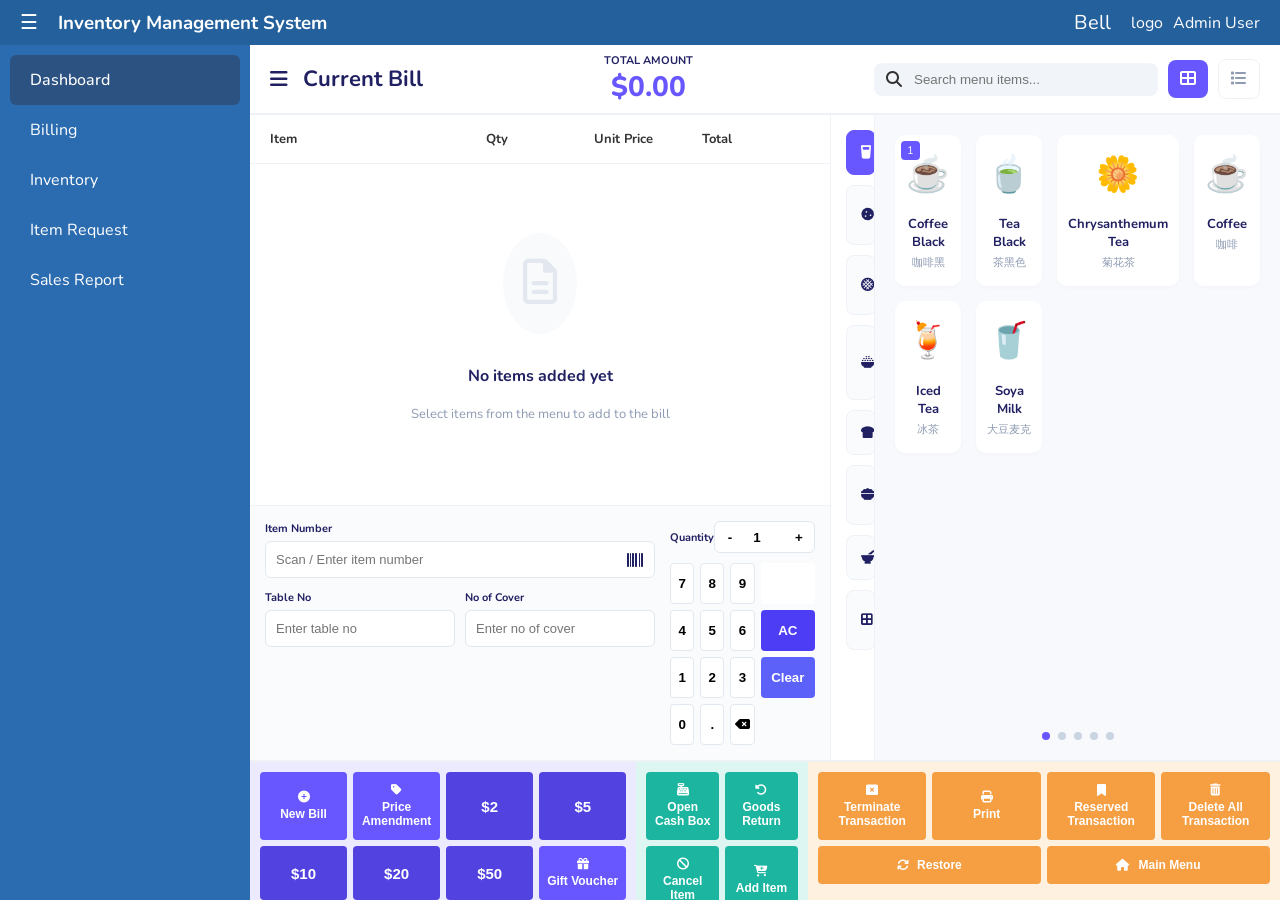
<file: st/index.html>
<!DOCTYPE html>

<head>
    <title>Inventory Management</title>
    <link rel="stylesheet" href="style.css">
    <link rel="stylesheet" href="index.css">
    <link rel="preconnect" href="https://fonts.googleapis.com">
    <link rel="preconnect" href="https://fonts.gstatic.com" crossorigin>
    <link href="https://fonts.googleapis.com/css2?family=Nunito:ital,wght@0,200..1000;1,200..1000&display=swap" rel="stylesheet">
</head>

<body>

    <header class="topbar">
        <div class="top-left">
            <div class="menu-icon">☰</div>
            <h3>Inventory Management System</h3>
        </div>
        <div class="top-right">
            <div class="notification">Bell</div>
            <div class="profile-section">
                <div class="profile-icon">logo</div>
                <span>Admin User</span>
            </div>
        </div>
    </header>

    <div class="app-layout">
        <aside class="sidebar">
            <ul id="nav-menu">
                <li id="menu-dashboard" class="active" onclick="switchPage('dashboard.html', 'menu-dashboard')">Dashboard</li>
                <li id="menu-billing" onclick="switchPage('billing.html', 'menu-billing')">Billing</li>
                <li id="menu-inventory" onclick="switchPage('inventory.html', 'menu-inventory')">Inventory</li>
                <li id="menu-item_request" onclick="switchPage('item_request.html', 'menu-item_request')">Item Request</li>
                <li id="menu-sales_report" onclick="switchPage('sales_report.html', 'menu-sales_report')">Sales Report</li>
            </ul>
        </aside>

        <main class="main-content shell-main">
            <iframe id="content-frame" src="dashboard.html"></iframe>
        </main>
    </div>

    <script src="index.js"></script>
</body>

</html>
</file>
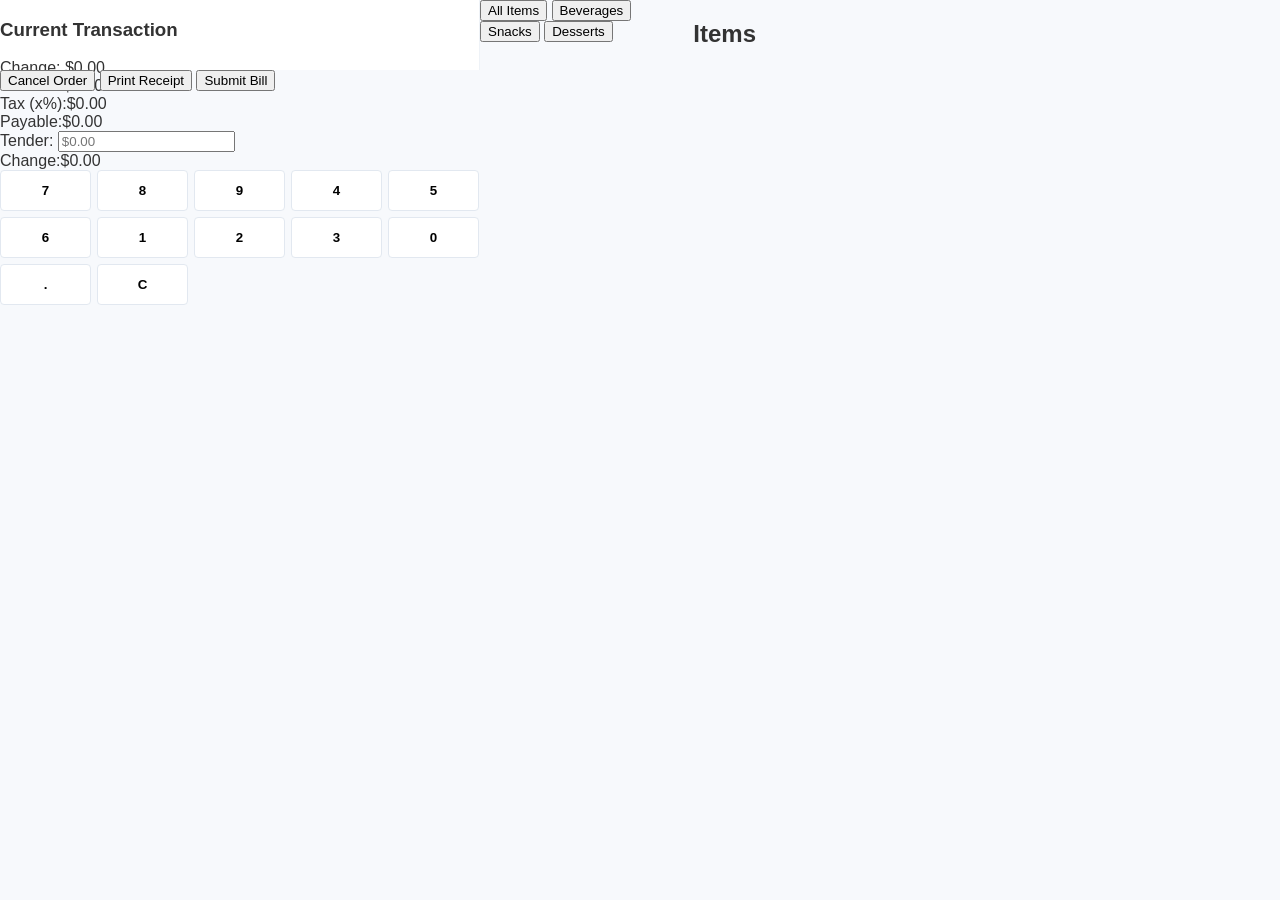
<file: st/billing.html>
<!DOCTYPE html>
<html lang="en">

<head>
    <meta charset="UTF-8">
    <title>Simple Billing</title>
    <link rel="stylesheet" href="billing.css">
</head>

<body>

    <div class="billing-container">

        <div class="left-panel">
            <div class="card">
                <h3>Current Transaction</h3>
                <div>Change: $0.00</div>
                <div>
                    <div class="row"><span>Subtotal:</span><span id="subtotal">$0.00</span></div>
                    <div class="row"><span>Tax (x%):</span><span id="tax">$0.00</span></div>
                </div>
                <div class="row total"><span>Payable:</span><span id="payable">$0.00</span></div>
                <div class="row">
                    <span>Tender:</span>
                    <input type="text" id="tender" placeholder="$0.00">
                </div>
                <div class="row change"><span>Change:</span><span id="change">$0.00</span></div>
            </div>

            <div class="card">
                <div class="numpad-grid">
                    <button class="num-btn">7</button><button class="num-btn">8</button><button
                        class="num-btn">9</button>
                    <button class="num-btn">4</button><button class="num-btn">5</button><button
                        class="num-btn">6</button>
                    <button class="num-btn">1</button><button class="num-btn">2</button><button
                        class="num-btn">3</button>
                    <button class="num-btn">0</button><button class="num-btn">.</button><button
                        class="clear-btn">C</button>
                </div>
            </div>
        </div>

        <div class="categories-panel">
            <button class="cat-btn active">All Items</button>
            <button class="cat-btn">Beverages</button>
            <button class="cat-btn">Snacks</button>
            <button class="cat-btn">Desserts</button>
        </div>

        <div class="products-panel">
            <div class="products-header">
                <h2>Items</h2>
            </div>
            <div class="products-grid" id="products-grid">
            </div>
        </div>

        <div class="bottom-bar">
            <button class="action-btn clear">Cancel Order</button>
            <button class="action-btn print">Print Receipt</button>
            <button class="action-btn pay">Submit Bill</button>
        </div>

    </div>

</body>

</html>
</file>
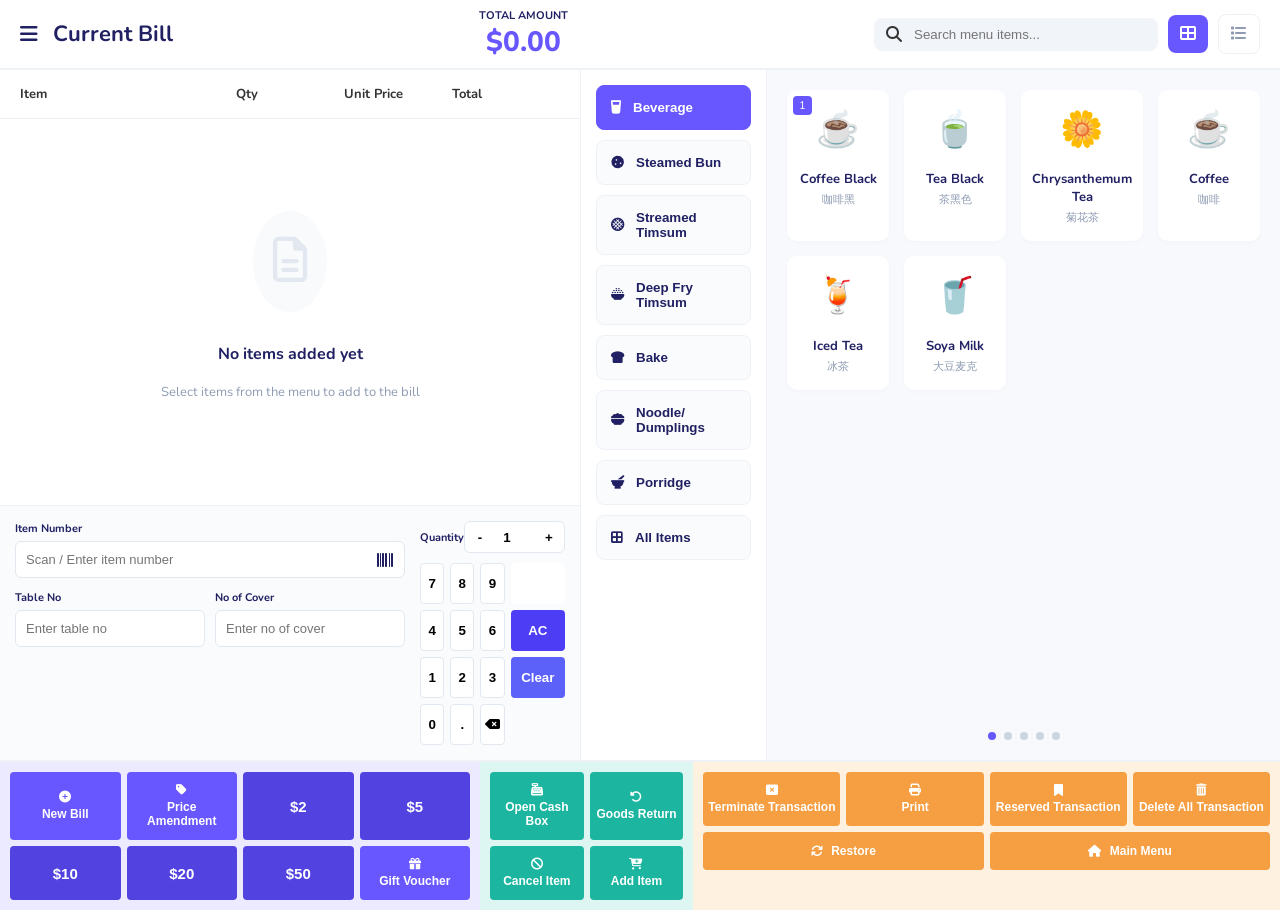
<file: st/dashboard.html>
<!DOCTYPE html>
<html lang="en">
<head>
    <meta charset="UTF-8">
    <title>Billing - POS Cafe</title>
    <link rel="preconnect" href="https://fonts.googleapis.com">
    <link rel="preconnect" href="https://fonts.gstatic.com" crossorigin>
    <link href="https://fonts.googleapis.com/css2?family=Nunito:wght@300;400;600;700&display=swap" rel="stylesheet">
    <link rel="stylesheet" href="https://cdnjs.cloudflare.com/ajax/libs/font-awesome/6.4.0/css/all.min.css">
    <link rel="stylesheet" href="billing.css">
</head>
<body>

    <div class="billing-container">
        
        <header class="billing-header">
            <div class="header-left">
                <i class="fa-solid fa-bars menu-toggle"></i>
                <h1>Current Bill</h1>
            </div>
            <div class="header-center">
                <span class="total-label">Total Amount</span>
                <span class="total-price">$0.00</span>
            </div>
            <div class="header-right">
                <div class="search-bar">
                    <i class="fa-solid fa-magnifying-glass"></i>
                    <input type="text" placeholder="Search menu items...">
                </div>
                <button class="icon-btn purple-btn"><i class="fa-solid fa-table-cells-large"></i></button>
                <button class="icon-btn white-btn"><i class="fa-solid fa-list"></i></button>
            </div>
        </header>

        <div class="left-panel">
            <div class="bill-table-container">
                <div class="table-header">
                    <span>Item</span>
                    <span>Qty</span>
                    <span>Unit Price</span>
                    <span>Total</span>
                </div>
                <div class="empty-bill-state">
                    <div class="empty-icon">
                        <i class="fa-regular fa-file-lines"></i>
                    </div>
                    <h3>No items added yet</h3>
                    <p>Select items from the menu to add to the bill</p>
                </div>
            </div>

            <div class="keypad-container">
                <div class="inputs-side">
                    <div class="input-group">
                        <label>Item Number</label>
                        <div class="barcode-input">
                            <input type="text" placeholder="Scan / Enter item number">
                            <i class="fa-solid fa-barcode"></i>
                        </div>
                    </div>
                    <div class="input-row">
                        <div class="input-group">
                            <label>Table No</label>
                            <input type="text" placeholder="Enter table no">
                        </div>
                        <div class="input-group">
                            <label>No of Cover</label>
                            <input type="text" placeholder="Enter no of cover">
                        </div>
                    </div>
                </div>

                <div class="numpad-side">
                    <div class="qty-controller">
                        <span class="qty-label">Quantity</span>
                        <div class="qty-actions">
                            <button class="qty-btn">-</button>
                            <input type="number" value="1" readonly>
                            <button class="qty-btn">+</button>
                        </div>
                    </div>
                    <div class="numpad-grid">
                        <button class="num">7</button><button class="num">8</button><button class="num">9</button>
                        <button class="action-btn purple-btn grid-span-2">Add</button>
                        <button class="num">4</button><button class="num">5</button><button class="num">6</button>
                        <button class="action-btn blue-btn grid-span-2">AC</button>
                        <button class="num">1</button><button class="num">2</button><button class="num">3</button>
                        <button class="action-btn light-blue-btn grid-span-2">Clear</button>
                        <button class="num zero-btn">0</button><button class="num">.</button>
                        <button class="num"><i class="fa-solid fa-delete-left"></i></button>
                    </div>
                </div>
            </div>
        </div>

        <div class="category-panel">
            <button class="cat-item active"><i class="fa-solid fa-glass-water"></i> Beverage</button>
            <button class="cat-item"><i class="fa-solid fa-cookie"></i> Steamed Bun</button>
            <button class="cat-item"><i class="fa-solid fa-stroopwafel"></i> Streamed Timsum</button>
            <button class="cat-item"><i class="fa-solid fa-bowl-rice"></i> Deep Fry Timsum</button>
            <button class="cat-item"><i class="fa-solid fa-bread-slice"></i> Bake</button>
            <button class="cat-item"><i class="fa-solid fa-bowl-food"></i> Noodle/ Dumplings</button>
            <button class="cat-item"><i class="fa-solid fa-mortar-pestle"></i> Porridge</button>
            <button class="cat-item"><i class="fa-solid fa-border-all"></i> All Items</button>
        </div>

        <div class="items-panel">
            <div class="items-grid">
                <div class="item-card">
                    <span class="badge">1</span>
                    <div class="item-img-placeholder">☕</div>
                    <div class="item-info">
                        <h4>Coffee Black</h4>
                        <span class="chinese-text">咖啡黑</span>
                    </div>
                </div>
                <div class="item-card">
                    <div class="item-img-placeholder">🍵</div>
                    <div class="item-info">
                        <h4>Tea Black</h4>
                        <span class="chinese-text">茶黑色</span>
                    </div>
                </div>
                <div class="item-card">
                    <div class="item-img-placeholder">🌼</div>
                    <div class="item-info">
                        <h4>Chrysanthemum Tea</h4>
                        <span class="chinese-text">菊花茶</span>
                    </div>
                </div>
                <div class="item-card">
                    <div class="item-img-placeholder">☕</div>
                    <div class="item-info">
                        <h4>Coffee</h4>
                        <span class="chinese-text">咖啡</span>
                    </div>
                </div>
                <div class="item-card">
                    <div class="item-img-placeholder">🍹</div>
                    <div class="item-info">
                        <h4>Iced Tea</h4>
                        <span class="chinese-text">冰茶</span>
                    </div>
                </div>
                <div class="item-card">
                    <div class="item-img-placeholder">🥤</div>
                    <div class="item-info">
                        <h4>Soya Milk</h4>
                        <span class="chinese-text">大豆麦克</span>
                    </div>
                </div>
            </div>
            <div class="pagination-dots">
                <span class="dot active"></span>
                <span class="dot"></span>
                <span class="dot"></span>
                <span class="dot"></span>
                <span class="dot"></span>
            </div>
        </div>

        <footer class="billing-footer">
            <div class="footer-section purple-actions">
                <button class="f-btn p-btn"><i class="fa-solid fa-circle-plus"></i> New Bill</button>
                <button class="f-btn p-btn"><i class="fa-solid fa-tag"></i> Price Amendment</button>
                <button class="f-btn cash-btn">$2</button>
                <button class="f-btn cash-btn">$5</button>
                <button class="f-btn cash-btn">$10</button>
                <button class="f-btn cash-btn">$20</button>
                <button class="f-btn cash-btn">$50</button>
                <button class="f-btn p-btn"><i class="fa-solid fa-gift"></i> Gift Voucher</button>
            </div>
            <div class="footer-section green-actions">
                <button class="f-btn g-btn"><i class="fa-solid fa-cash-register"></i> Open Cash Box</button>
                <button class="f-btn g-btn"><i class="fa-solid fa-rotate-left"></i> Goods Return</button>
                <button class="f-btn g-btn"><i class="fa-solid fa-ban"></i> Cancel Item</button>
                <button class="f-btn g-btn"><i class="fa-solid fa-cart-plus"></i> Add Item</button>
            </div>
            <div class="footer-section orange-actions">
                <button class="f-btn o-btn"><i class="fa-solid fa-rectangle-xmark"></i> Terminate Transaction</button>
                <button class="f-btn o-btn"><i class="fa-solid fa-print"></i> Print</button>
                <button class="f-btn o-btn"><i class="fa-solid fa-bookmark"></i> Reserved Transaction</button>
                <button class="f-btn o-btn"><i class="fa-solid fa-trash-can"></i> Delete All Transaction</button>
                <button class="f-btn o-btn long-btn"><i class="fa-solid fa-arrows-rotate"></i> Restore</button>
                <button class="f-btn o-btn long-btn"><i class="fa-solid fa-house"></i> Main Menu</button>
            </div>
        </footer>

    </div>

</body>
</html>
</file>
<file: st/style.css>
* {
    box-sizing: border-box;
    margin: 0;
    /* padding: 0; */
    /* font-family: sans-serif; */
    font-family:'Nunito';
    overflow: hidden;

}

body {
    background-color: #f8fafc;
    color: #333;
    display: flex;
    flex-direction: column;
    height: 100vh;
    /* margin: 0; */
}

.topbar {
    display: flex;
    justify-content: space-between;
    align-items: center;
    padding: 9px 20px;
    background: #24609c;
    color: white;
}

.top-left,
.top-right {
    display: flex;
    align-items: center;
    gap: 20px;
}

.app-layout {
    display: flex;
    flex: 1;
    overflow: hidden;
}

.sidebar {
    width: 250px;
    background-color: #2b6cb0;
    color: white;
    display: flex;
    flex-direction: column;
}


.sidebar ul {
    list-style: none;
    padding: 10px;
}

.sidebar li {
    padding: 14px 20px;
    border-radius: 6px;
    cursor: pointer;
    /* transition: 1s; */
    align-items: center;
}

.sidebar li:hover {
    background-color: #3182ce;
}

.sidebar li.active {
    background-color: #2c5282;
    font-weight: 500;
}

.main-content {
    flex: 1;
    display: flex;
    flex-direction: column;
    overflow-y: auto;
}

.profile-section {
    display: flex;
    align-items: center;
    gap: 10px;
    cursor: pointer;
}

.top-left h2 {
    margin: 0;
    font-size: 22px;
}

.menu-icon,
.notification {
    font-size: 20px;
    cursor: pointer;
}

.view-section {
    /* display: none; */
    padding: 10px 20px 0px;
    flex: 1;
}

.content-header {
    display: flex;
    justify-content: space-between;
    align-items: center;
    margin-bottom: 5px;

}

.subtitle{
    padding: 2px 0;
    font-size: 14px;
}

.date-picker {
    background: white;
    padding: 10px;
    font-size: 14px;
    box-shadow: 0 1px 3px rgb(0, 0, 0, 0.05);
    border-radius: 8px;
    /* font-weight: 00; */
}

.card {
    background: white;
    padding: 10px 20px;
    border-radius: 12px;
    box-shadow: 0 2px 4px rgba(0, 0, 0, 0.05);
    border: 1px solid #edf2f7;
}

/* .view-section.active-view {
    display: block;
} */

.card-heading {
    padding: 0px 0px 8px;
}

.stats-grid {
    display: grid;
    grid-template-columns: repeat(4, 1fr);
    gap: 10px;
    margin-bottom: 8px;
}

.stat-header {
    display: flex;
    align-items: center;
    gap: 16px;
    margin-bottom: 0px;
}

img {
    height: 40px;
    width: 50px;
    border-radius: 10px;
}

.stat-label {
    font-size: 12px;
    font-weight: bold;
}

.stat-value {
    font-size: 24px;
    font-weight: 700;
    color: #2d3748;
}

.stat-trend {
    font-size: 13px;
}

.dashboard-row {
    display: grid;
    grid-template-columns: 1fr 1fr;
    gap: 10px;
    margin-bottom: 10px;
}

.chart-container {
    position: relative;
    height: 200px;
    width:100%;
}

.data-table {
    width: 100%;
    border-collapse: collapse;
    font-size: 14px;
}

.data-table th {
    text-align: left;
    color: #24609c;
    font-weight: bold;
    padding: 10px 8px;
    background-color: #f9fafb;
    border-bottom: 1px solid rgb(221, 216, 216);
}

.data-table td {
    padding: 8px;
    /* color: #1868e7; */
    border-bottom: 1px solid rgb(221, 216, 216);

}

.text-right {
    /* text-align: center; */
}

.activity-list {
width: 100%;
}

.activity-list tr {
    display: flex;
    justify-content: space-between;
    align-items: center;
    padding: 7px;
    border-bottom: 1px solid rgb(239, 239, 250);
    
}


.activity-list tr:last-child{
    border: none;
}
.activity-list tr:first-child{
    padding-top: 0px;
}

.activity-name{
    font-size: 14px;
    font-weight: bold;
}
.activity-time{
    font-size: small;
    font-weight:bold;
    color: #929496;
}

.grid-button { 

    display: grid;
    grid-template-columns: 1fr 1fr;
    gap: 10px;
}

.action-btn {
    padding: 14px;
    background: #2b6cb0;
    color: white;
    border: none;
    border-radius: 8px;
    cursor: pointer;
    font-size: 14px;
    font-weight: 500;
}

.action-btn:hover{
        background: #3182ce;
}

footer {
    display: flex;
    justify-content: space-between;
    padding: 10px;
    background-color: #e2e2e2;
}
</file>
<file: st/index.css>
* {
    box-sizing: border-box;
    margin: 0;
    padding: 0;
    font-family: 'Nunito', sans-serif;
}

.shell-main {
    padding: 0 !important;
    overflow: hidden !important;
    flex: 1;
    display: flex;
    flex-direction: column;
    background-color: #f4f6f9
}

#content-frame {
    width: 100%;
    height: 100%;
    border: none;
    display: block;
    background: transparent;
}
</file>
<file: st/billing.css>
:root {
    --bg-light: #f7f9fc;
    --primary-purple: #6857ff;
    --dark-blue: #202063;
    --accent-blue: #4d3df5;
    --clear-blue: #5c62f9;
    --green-teal: #1cb5a0;
    --orange-warn: #f59e42;
    --text-main: #333;
    --text-muted: #8e9bb2;
    --border-color: #eef2f7;
}

body {
    margin: 0;
    padding: 0;
    font-family: 'Nunito', sans-serif;
    background-color: var(--bg-light);
    color: var(--text-main);
    height: 100vh;
    overflow: hidden;
}

/* Master Grid layout setup */
.billing-container {
    display: grid;
    grid-template-columns: 4.5fr 2fr 5.5fr;
    grid-template-rows: 70px 1fr 140px;
    height: 100vh;
    width: 100vw;
}

/* ================= HEADER styles ================= */
.billing-header {
    grid-column: 1 / -1;
    background-color: white;
    border-bottom: 2px solid var(--border-color);
    display: flex;
    justify-content: space-between;
    align-items: center;
    padding: 0 20px;
}
.header-left {
    display: flex;
    align-items: center;
    gap: 15px;
}
.menu-toggle {
    font-size: 20px;
    color: var(--dark-blue);
    cursor: pointer;
}
.header-left h1 {
    font-size: 22px;
    font-weight: 700;
    color: var(--dark-blue);
}
.header-center {
    display: flex;
    flex-direction: column;
    align-items: center;
}
.total-label {
    font-size: 11px;
    text-transform: uppercase;
    font-weight: 700;
    color: var(--dark-blue);
}
.total-price {
    font-size: 28px;
    font-weight: 800;
    color: var(--primary-purple);
}
.header-right {
    display: flex;
    align-items: center;
    gap: 10px;
}
.search-bar {
    position: relative;
    background-color: #f1f4f9;
    border-radius: 8px;
    padding: 8px 12px;
    display: flex;
    align-items: center;
    gap: 10px;
    width: 260px;
}
.search-bar input {
    border: none;
    background: transparent;
    outline: none;
    width: 100%;
}
.icon-btn {
    border: none;
    padding: 10px 12px;
    border-radius: 8px;
    cursor: pointer;
    font-size: 16px;
}
.purple-btn { background-color: var(--primary-purple); color: white; }
.white-btn { background-color: white; border: 1px solid var(--border-color); color: var(--text-muted); }

/* ================= LEFT SIDE PANEL (Receipt + Input) ================= */
.left-panel {
    grid-column: 1;
    border-right: 1px solid var(--border-color);
    display: flex;
    flex-direction: column;
    background: white;
}
.bill-table-container {
    flex-grow: 1;
    display: flex;
    flex-direction: column;
}
.table-header {
    display: grid;
    grid-template-columns: 2fr 1fr 1fr 1fr;
    padding: 15px 20px;
    border-bottom: 1px solid var(--border-color);
    font-weight: 700;
    font-size: 13px;
}
.empty-bill-state {
    flex-grow: 1;
    display: flex;
    flex-direction: column;
    align-items: center;
    justify-content: center;
    color: var(--text-muted);
}
.empty-icon {
    font-size: 45px;
    color: #e2e7f0;
    background: #f8fafc;
    padding: 20px;
    border-radius: 50%;
    margin-bottom: 15px;
}
.empty-bill-state h3 { color: var(--dark-blue); margin-bottom: 5px; font-size: 16px;}
.empty-bill-state p { font-size: 13px; }

/* Keypad & Input Layouts */
.keypad-container {
    padding: 15px;
    background-color: #fafbfc;
    border-top: 1px solid var(--border-color);
    display: flex;
    gap: 15px;
}
.inputs-side {
    flex: 1;
    display: flex;
    flex-direction: column;
    gap: 12px;
}
.input-group {
    display: flex;
    flex-direction: column;
    gap: 5px;
}
.input-group label {
    font-size: 11px;
    font-weight: 700;
    color: var(--dark-blue);
}
.input-group input {
    padding: 10px;
    border: 1px solid #e2e8f0;
    border-radius: 6px;
    outline: none;
    font-size: 13px;
}
.barcode-input {
    position: relative;
    display: flex;
    align-items: center;
}
.barcode-input input { width: 100%; padding-right: 35px; }
.barcode-input i { position: absolute; right: 12px; color: var(--dark-blue); }
.input-row { display: flex; gap: 10px; }

.numpad-side { flex: 1.2; }
.qty-controller {
    display: flex;
    justify-content: space-between;
    align-items: center;
    margin-bottom: 10px;
}
.qty-label { font-size: 11px; font-weight: 700; color: var(--dark-blue); }
.qty-actions { display: flex; border: 1px solid #e2e8f0; border-radius: 6px; background: white;}
.qty-btn { border: none; background: transparent; width: 30px; height: 30px; cursor: pointer; font-weight: bold;}
.qty-actions input { width: 35px; text-align: center; border: none; outline: none; font-weight: 700;}

.numpad-grid {
    display: grid;
    grid-template-columns: repeat(5, 1fr);
    gap: 6px;
}
.numpad-grid button {
    border: 1px solid #e2e8f0;
    background: white;
    border-radius: 4px;
    padding: 12px 0;
    font-weight: 700;
    cursor: pointer;
}
.numpad-grid button.num:hover { background-color: #f1f5f9; }
.numpad-grid .grid-span-2 { grid-column: span 2; color: white; border: none;}
.blue-btn { background-color: var(--accent-blue) !important; }
.light-blue-btn { background-color: var(--clear-blue) !important; }

/* ================= MIDDLE PANEL: CATEGORIES ================= */
.category-panel {
    grid-column: 2;
    background-color: white;
    border-right: 1px solid var(--border-color);
    padding: 15px;
    display: flex;
    flex-direction: column;
    gap: 10px;
    overflow-y: auto;
}
.cat-item {
    display: flex;
    align-items: center;
    gap: 12px;
    padding: 14px;
    border: 1px solid var(--border-color);
    background: #fafbfc;
    border-radius: 8px;
    font-weight: 600;
    color: var(--dark-blue);
    cursor: pointer;
    text-align: left;
}
.cat-item.active {
    background: var(--primary-purple);
    color: white;
    border-color: var(--primary-purple);
}

/* ================= RIGHT PANEL: MENU CARDS ================= */
.items-panel {
    grid-column: 3;
    padding: 20px;
    display: flex;
    flex-direction: column;
    justify-content: space-between;
}
.items-grid {
    display: grid;
    grid-template-columns: repeat(4, 1fr);
    gap: 15px;
}
.item-card {
    background: white;
    border-radius: 10px;
    padding: 15px 10px;
    text-align: center;
    position: relative;
    border: 1px solid transparent;
    box-shadow: 0 2px 5px rgba(0,0,0,0.02);
}
.item-card .badge {
    position: absolute;
    top: 5px; left: 5px;
    background: var(--primary-purple);
    color: white; font-size: 11px;
    padding: 2px 6px; border-radius: 4px;
}
.item-img-placeholder {
    font-size: 35px;
    margin-bottom: 10px;
}
.item-info h4 { font-size: 13px; color: var(--dark-blue); margin-bottom: 4px;}
.chinese-text { font-size: 11px; color: var(--text-muted); display: block;}

.pagination-dots {
    display: flex;
    justify-content: center;
    gap: 8px;
    margin-top: 15px;
}
.dot { width: 8px; height: 8px; background: #cbd5e1; border-radius: 50%; cursor: pointer;}
.dot.active { background: var(--primary-purple); }

/* ================= FOOTER SECTIONS ================= */
.billing-footer {
    grid-column: 1 / -1;
    display: grid;
    grid-template-columns: 4.5fr 2fr 5.5fr;
    background-color: white;
    border-top: 2px solid var(--border-color);
}
.footer-section {
    padding: 10px;
    display: grid;
    gap: 6px;
    align-content: start;
}
.f-btn {
    border: none;
    border-radius: 4px;
    color: white;
    font-weight: 600;
    font-size: 12px;
    padding: 12px 5px;
    cursor: pointer;
    display: flex;
    flex-direction: column;
    align-items: center;
    justify-content: center;
    gap: 4px;
}
.purple-actions {
    grid-template-columns: repeat(4, 1fr);
    background-color: #eceaff;
}
.purple-actions .p-btn { background-color: var(--primary-purple); }
.purple-actions .cash-btn { background-color: #5243e0; font-size: 15px; font-weight: 700;}

.green-actions {
    grid-template-columns: repeat(2, 1fr);
    background-color: #def6f2;
}
.g-btn { background-color: var(--green-teal); }

.orange-actions {
    grid-template-columns: repeat(4, 1fr);
    background-color: #fff1e0;
}
.o-btn { background-color: var(--orange-warn); }
.long-btn { grid-column: span 2; flex-direction: row; gap: 8px;}
</file>
